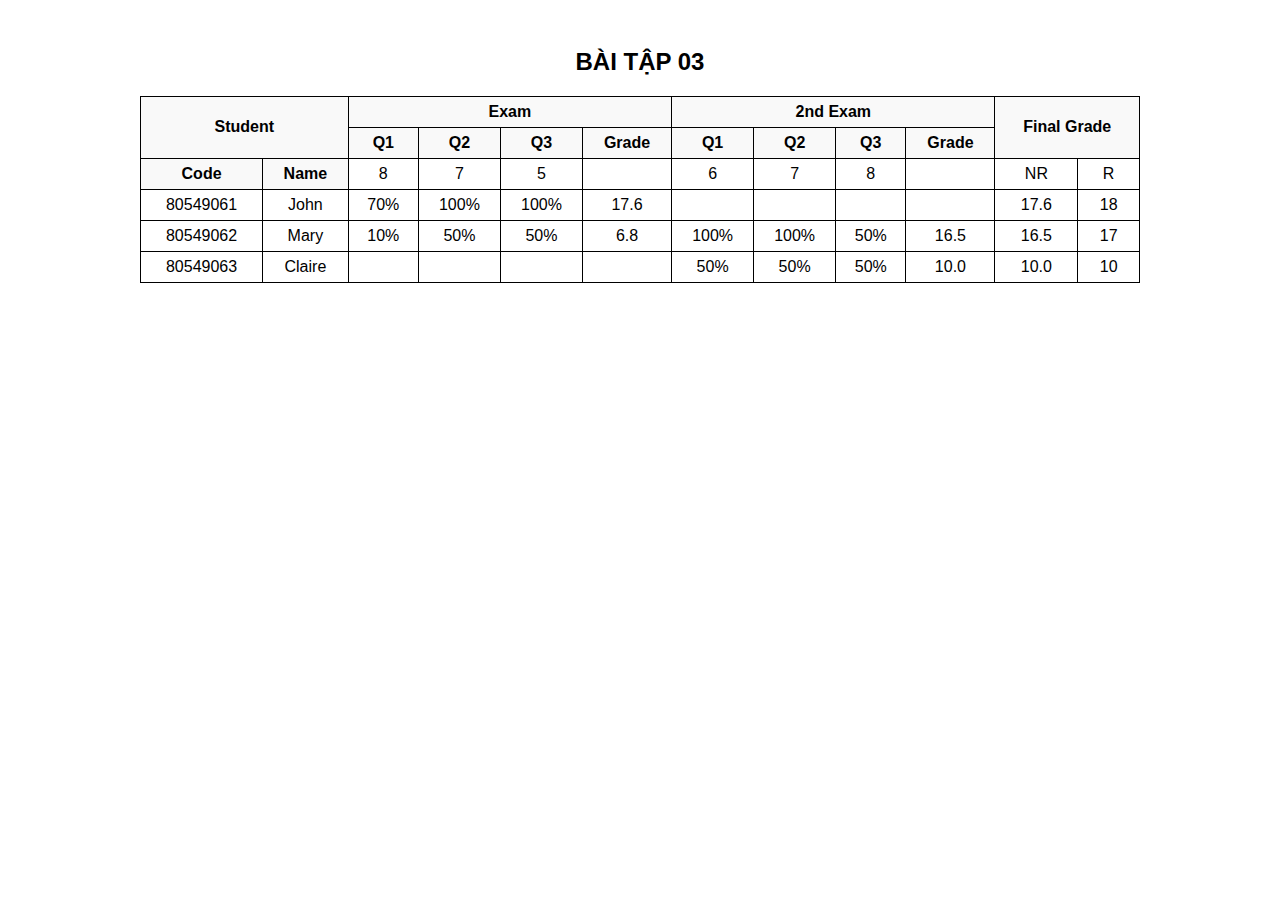
<file: BT3/index.html>
<!DOCTYPE html>
<html lang="vi">
<head>
  <meta charset="UTF-8">
  <title>Bài Tập 03</title>
  <style>
    body {
      font-family: Arial, sans-serif;
      padding: 20px;
    }

    table {
      border-collapse: collapse;
      width: 100%;
      max-width: 1000px;
      margin: 0 auto;
    }

    th, td {
      border: 1px solid #000;
      padding: 6px 10px;
      text-align: center;
    }

    th {
      background-color: #f9f9f9;
      font-weight: bold;
    }
  </style>
</head>
<body>

<h2 style="text-align: center;">BÀI TẬP 03</h2>

<table>
  <tr>
    <th colspan="2" rowspan="2">Student</th>
    <th colspan="4">Exam</th>
    <th colspan="4">2nd Exam</th>
    <th colspan="2" rowspan="2">Final Grade</th>
  </tr>
  <tr>
    <th>Q1</th>
    <th>Q2</th>
    <th>Q3</th>
    <th>Grade</th>
    <th>Q1</th>
    <th>Q2</th>
    <th>Q3</th>
    <th>Grade</th>
  </tr>
  <tr>
    <th>Code</th>
    <th>Name</th>
    <td>8</td>
    <td>7</td>
    <td>5</td>
    <td></td>
    <td>6</td>
    <td>7</td>
    <td>8</td>
    <td></td>
    <td>NR</td>
    <td>R</td>
  </tr>
  <tr>
    <td>80549061</td>
    <td>John</td>
    <td>70%</td>
    <td>100%</td>
    <td>100%</td>
    <td>17.6</td>
    <td></td>
    <td></td>
    <td></td>
    <td></td>
    <td>17.6</td>
    <td>18</td>
  </tr>
  <tr>
    <td>80549062</td>
    <td>Mary</td>
    <td>10%</td>
    <td>50%</td>
    <td>50%</td>
    <td>6.8</td>
    <td>100%</td>
    <td>100%</td>
    <td>50%</td>
    <td>16.5</td>
    <td>16.5</td>
    <td>17</td>
  </tr>
  <tr>
    <td>80549063</td>
    <td>Claire</td>
    <td></td>
    <td></td>
    <td></td>
    <td></td>
    <td>50%</td>
    <td>50%</td>
    <td>50%</td>
    <td>10.0</td>
    <td>10.0</td>
    <td>10</td>
  </tr>
</table>

</body>
</html>
</file>
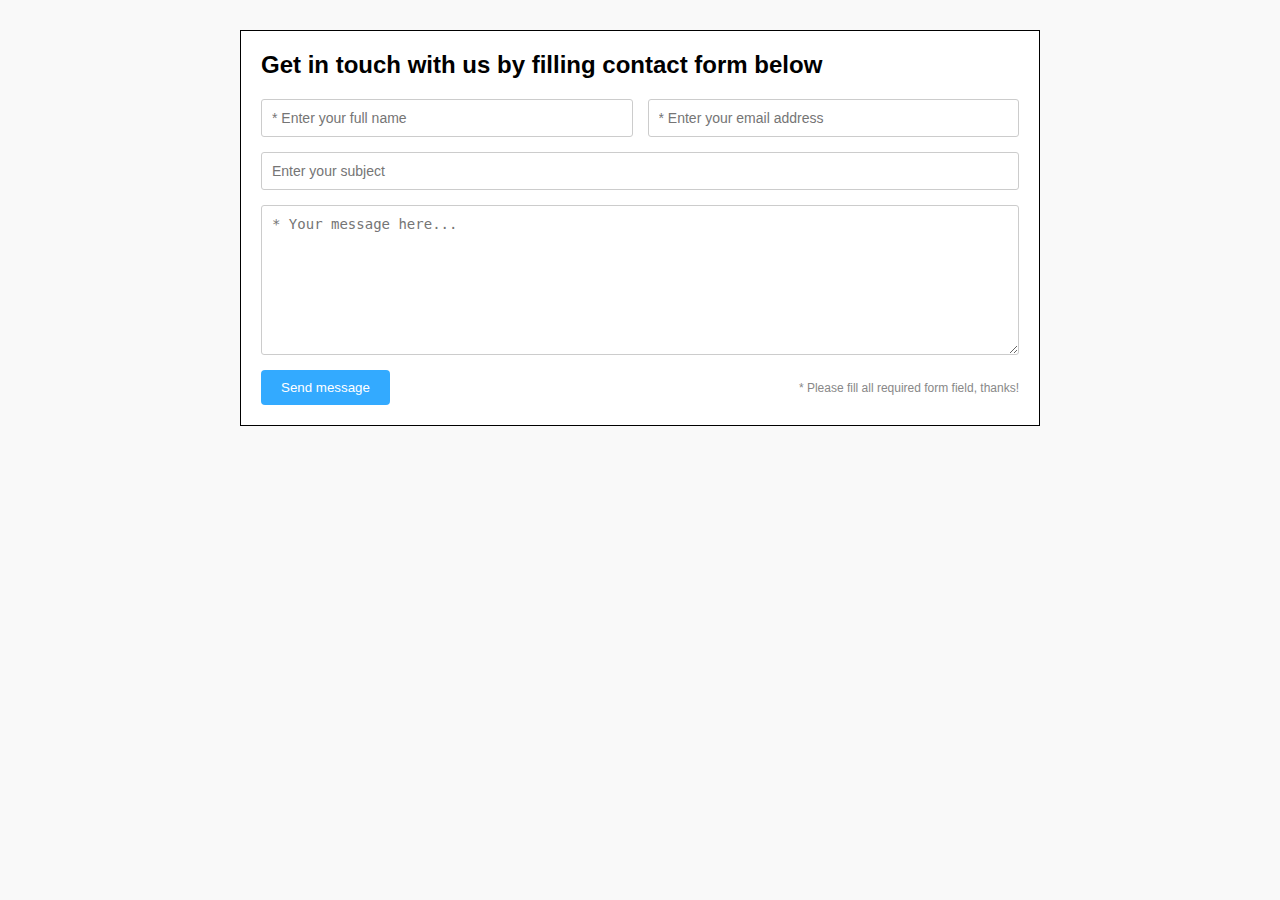
<file: Thực hành 2/BT1-Xay dựng bố cục form/index.html>
<!DOCTYPE html>
<html lang="en">
<head>
  <meta charset="UTF-8">
  <title>Contact Form</title>
  <link rel="stylesheet" href="style.css">
</head>
<body>
  <div class="container">
    <h2>Get in touch with us by filling contact form below</h2>
    <form>
      <div class="flex-row">
        <input type="text" placeholder="* Enter your full name" required>
        <input type="email" placeholder="* Enter your email address" required>
      </div>
      <input type="text" placeholder="Enter your subject">
      <textarea placeholder="* Your message here..." rows="8" required></textarea>
      <div class="flex-row space-between">
        <button type="submit">Send message</button>
        <span class="note">* Please fill all required form field, thanks!</span>
      </div>
    </form>
  </div>
</body>
</html>
</file>
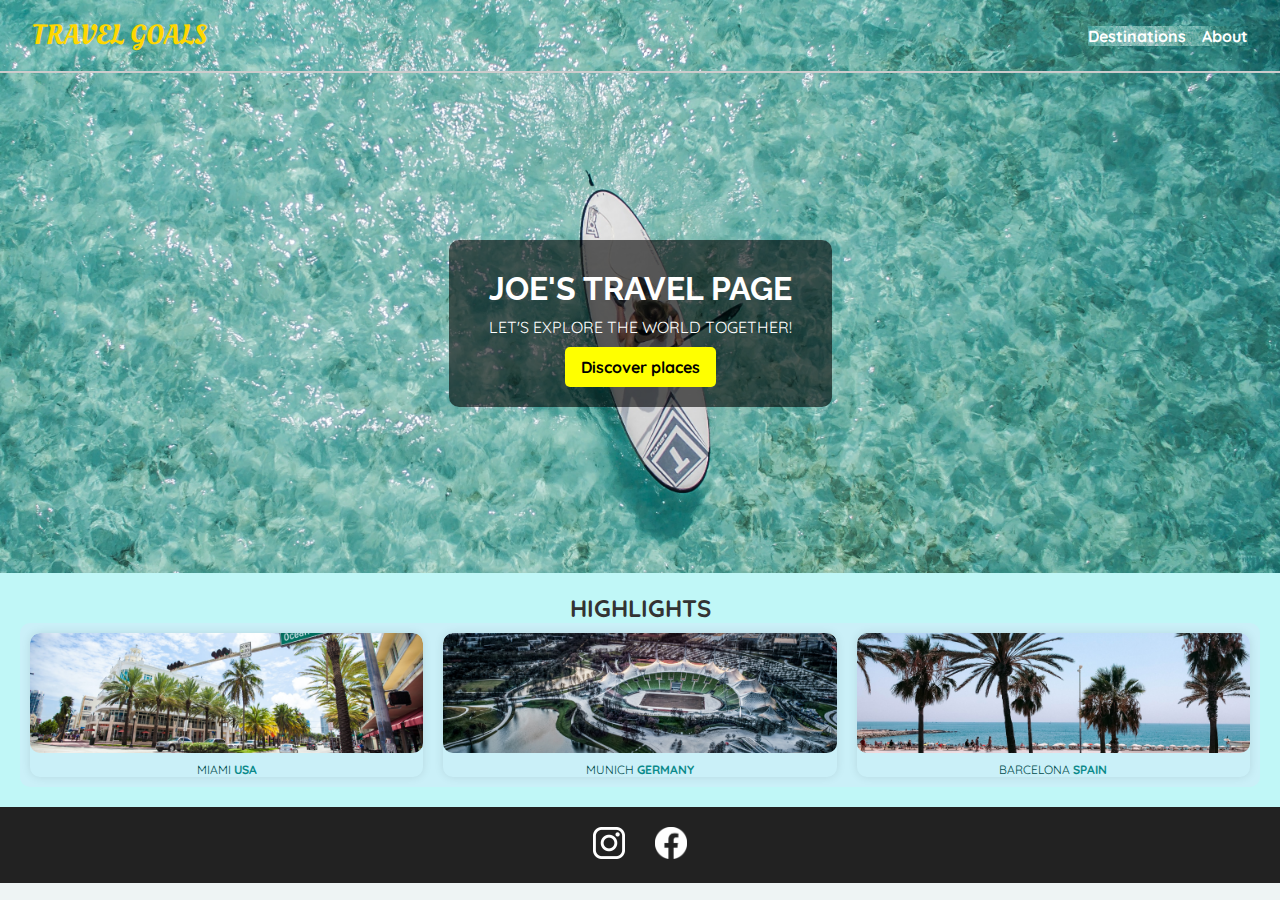
<file: Thực hành 2/BT2-Landing Page/index.html>
<!DOCTYPE html>
<html lang="en">
  <head>
    <meta charset="UTF-8" />
    <title>Travel Goals</title>
    <link rel="stylesheet" href="style.css" />
    <link href="https://fonts.googleapis.com/css2?family=Oleo+Script:wght@700&family=Raleway:wght@700&family=Quicksand:wght@300;500&display=swap" rel="stylesheet" />
  </head>
  <body>
    <header>
      <div id="page-logo">
        <a href="#">TRAVEL GOALS</a>
      </div>
      <nav>
        <ul>
          <li><a href="#">Destinations</a></li>
          <li><a href="#">About</a></li>
        </ul>
      </nav>
    </header>

    <main>
      <section id="hero">
        <div id="hero-content">
          <h1>JOE'S TRAVEL PAGE</h1>
          <p>LET'S EXPLORE THE WORLD TOGETHER!</p>
          <a href="destinations.html">Discover places</a>
        </div>
      </section>

      <section id="highlights">
        <h2>HIGHLIGHTS</h2>
        <ul id="destinations">
          <li class="destination">
            <img src="Images/miami.jpg" alt="Miami" />
            <p>MIAMI <strong>USA</strong></p>
          </li>
          <li class="destination">
            <img src="Images/munich.jpg" alt="Munich" />
            <p>MUNICH <strong>GERMANY</strong></p>
          </li>
          <li class="destination">
            <img src="Images/barcelona.jpg" alt="Barcelona" />
            <p>BARCELONA <strong>SPAIN</strong></p>
          </li>
        </ul>
      </section>
    </main>

    <footer>
      <ul>
        <li>
          <a href="#"><img src="Images/insta.png" alt="Instagram" /></a>
        </li>
        <li>
          <a href="#"><img src="Images/facebook.png" alt="Facebook" /></a>
        </li>
      </ul>
    </footer>
  </body>
</html>
</file>
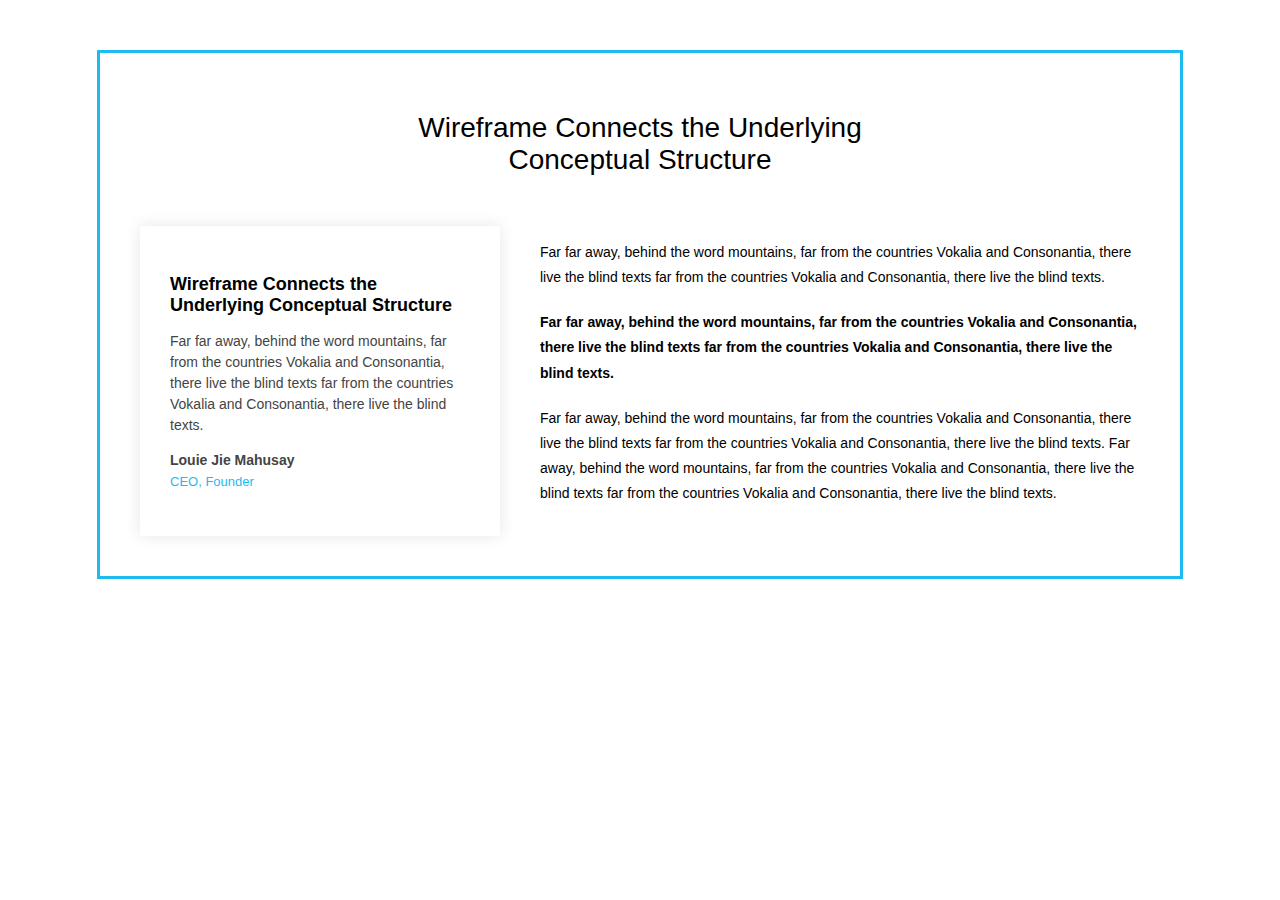
<file: Thực hành 2/BT3-Code theo nội dung/index.html>
<!DOCTYPE html>
<html lang="en">
<head>
  <meta charset="UTF-8">
  <title>Bài Tập 03</title>
  <link rel="stylesheet" href="style.css">
</head>
<body>
  <section class="container">
    <h1>Wireframe Connects the Underlying<br>Conceptual Structure</h1>

    <div class="content">
      <div class="card">
        <h3>Wireframe Connects the Underlying Conceptual Structure</h3>
        <p>
          Far far away, behind the word mountains, far from the countries
          Vokalia and Consonantia, there live the blind texts far from the
          countries Vokalia and Consonantia, there live the blind texts.
        </p>
        <p><strong>Louie Jie Mahusay</strong><br>
          <a href="#">CEO, Founder</a>
        </p>
      </div>

      <div class="text">
        <p>
          Far far away, behind the word mountains, far from the countries Vokalia
          and Consonantia, there live the blind texts far from the countries
          Vokalia and Consonantia, there live the blind texts.
        </p>
        <p><strong>
          Far far away, behind the word mountains, far from the countries Vokalia
          and Consonantia, there live the blind texts far from the countries
          Vokalia and Consonantia, there live the blind texts.
        </strong></p>
        <p>
          Far far away, behind the word mountains, far from the countries Vokalia
          and Consonantia, there live the blind texts far from the countries
          Vokalia and Consonantia, there live the blind texts. Far away, behind
          the word mountains, far from the countries Vokalia and Consonantia,
          there live the blind texts far from the countries Vokalia and
          Consonantia, there live the blind texts.
        </p>
      </div>
    </div>
  </section>
</body>
</html>
</file>
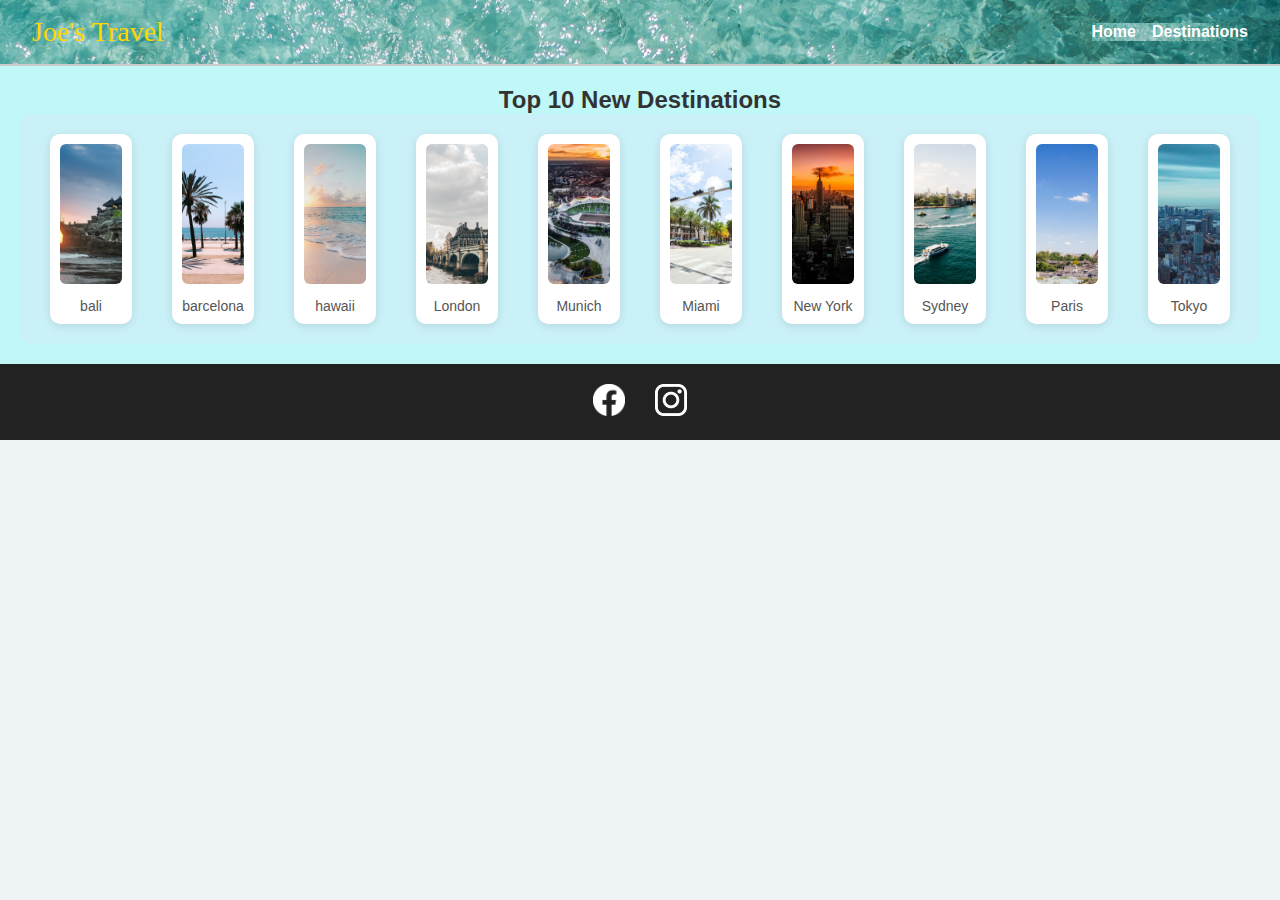
<file: Thực hành 2/BT2-Landing Page/destinations.html>
<!DOCTYPE html>
<html lang="en">
<head>
  <meta charset="UTF-8">
  <title>Discover Destinations</title>
  <link rel="stylesheet" href="style.css">
  <style>
    #destinations {
      display: flex;
      flex-wrap: wrap;
      justify-content: center;
      gap: 20px;
      list-style: none;
      padding: 20px;
    }

    .destination {
      background: white;
      padding: 10px;
      border-radius: 10px;
      width: 200px;
      box-shadow: 0 2px 10px rgba(0,0,0,0.1);
      text-align: center;
    }

    .destination img {
      width: 100%;
      height: 140px;
      object-fit: cover;
      border-radius: 6px;
      background-color: #ccc;
    }

    .destination p {
      margin-top: 10px;
      font-size: 14px;
      color: #555;
    }
  </style>
</head>
<body>

<header>
  <div id="page-logo">
    <a href="index.html">Joe's Travel</a>
  </div>
  <nav>
    <ul>
      <li><a href="index.html">Home</a></li>
      <li><a href="destinations.html">Destinations</a></li>
    </ul>
  </nav>
</header>

<section id="highlights">
  <h2>Top 10 New Destinations</h2>
  <ul id="destinations">
    <li class="destination">
      <img src="Images/The World/bali.jpg" alt="Ảnh 1">
      <p>bali</p>
    </li>
    <li class="destination">
      <img src="Images/The World/barcelona.jpg" alt="Ảnh 2">
      <p>barcelona</p>
    </li>
    <li class="destination">
      <img src="Images/The World/hawaii.jpg" alt="Ảnh 3">
      <p>hawaii</p>
    </li>
    <li class="destination">
      <img src="Images/The World/london.jpg" alt="Ảnh 4">
      <p>London</p>
    </li>
    <li class="destination">
      <img src="Images/The World/munich.jpg" alt="Ảnh 5">
      <p>Munich</p>
    </li>
    <li class="destination">
      <img src="Images/The World/miami.jpg" alt="Ảnh 6">
      <p>Miami</p>
    </li>
    <li class="destination">
      <img src="Images/The World/new-york-city.jpg" alt="Ảnh 7">
      <p>New York</p>
    </li>
    <li class="destination">
      <img src="Images/The World/sydney.jpg" alt="Ảnh 8">
      <p>Sydney</p>
    </li>
    <li class="destination">
      <img src="Images/The World/paris.jpg" alt="Ảnh 9">
      <p>Paris</p>
    </li>
    <li class="destination">
      <img src="Images/The World/tokyo.jpg" alt="Ảnh 10">
      <p>Tokyo</p>
    </li>
  </ul>
</section>

<footer>
  <ul>
    <li><img src="Images/facebook.png" alt="Facebook"></li>
    <li><img src="Images/insta.png" alt="Instagram"></li>
  </ul>
</footer>

</body>
</html>
</file>
<file: Thực hành 2/BT1-Xay dựng bố cục form/style.css>
* {
  box-sizing: border-box;
  margin: 0;
  padding: 0;
}

body {
  font-family: Arial, sans-serif;
  background-color: #f9f9f9;
  padding: 30px;
}

.container {
  background-color: #fff;
  border: 1px solid #000;
  padding: 20px;
  max-width: 800px;
  margin: auto;
}

h2 {
  margin-bottom: 20px;
}

form {
  display: flex;
  flex-direction: column;
  gap: 15px;
}

.flex-row {
  display: flex;
  gap: 15px;
}

.flex-row input {
  flex: 1;
}

input[type="text"],
input[type="email"],
textarea {
  padding: 10px;
  width: 100%;
  border: 1px solid #ccc;
  border-radius: 3px;
  font-size: 14px;
}

textarea {
  resize: vertical;
}

button {
  background-color: #33aaff;
  color: white;
  padding: 10px 20px;
  border: none;
  border-radius: 4px;
  cursor: pointer;
}

button:hover {
  background-color: #1a8cd8;
}

.space-between {
  justify-content: space-between;
  align-items: center;
}

.note {
  font-size: 12px;
  color: #888;
}
</file>
<file: Thực hành 2/BT3-Code theo nội dung/style.css>
body {
  font-family: Arial, sans-serif;
  margin: 0;
  padding: 0;
}

.container {
  max-width: 1000px;
  margin: 50px auto;
  padding: 40px;
  border-left: 3px solid #1ebbf0;
  border-right: 3px solid #1ebbf0;
  border-bottom: 3px solid #1ebbf0;
  border-top: 3px solid #1ebbf0;
}

.container h1 {
  text-align: center;
  font-weight: normal;
  font-size: 28px;
  margin-bottom: 50px;
}

.content {
  display: flex;
  gap: 40px;
  flex-wrap: wrap;
}

.card {
  flex: 1;
  background-color: white;
  padding: 30px;
  box-shadow: 0 0 15px rgba(0, 0, 0, 0.1);
  max-width: 300px;
}

.card h3 {
  font-size: 18px;
  margin-bottom: 15px;
}

.card p {
  font-size: 14px;
  color: #444444;
  line-height: 1.5;
}

.card a {
  color: #1ebbf0;
  font-size: 13px;
  text-decoration: none;
}

.text {
  flex: 2;
  font-size: 14px;
  line-height: 1.8;
}

.text strong {
  font-weight: bold;
  display: block;
  margin: 20px 0;
}
</file>
<file: Thực hành 2/BT2-Landing Page/style.css>
/* Reset đơn giản */
* {
  box-sizing: border-box;
  margin: 0;
  padding: 0;
}

body {
  font-family: 'Quicksand', sans-serif;
  background-color: #eef4f4;
  color: #333;
}

/* Header */
header {
  display: flex;
  justify-content: space-between;
  align-items: center;
  padding: 20px 40px;
  background-color: #fff;
  border-bottom: 2px solid #ccc;
}

#page-logo a {
  font-family: 'Oleo Script', cursive;
  font-size: 28px;
  color: gold;
  text-decoration: none;
}

nav ul {
  list-style: none;
  display: flex;
  gap: 20px;
}

nav a {
  text-decoration: none;
  color: #333;
  font-weight: bold;
}


header, header nav {
  background-image: url('Images/ocean.jpg'); /* Sử dụng ảnh nền giống phần hero */
  background-size: cover;
  background-position: top;
  color: white;
}

header {
  padding: 1rem 2rem;
  display: flex;
  justify-content: space-between;
  align-items: center;
}

nav ul {
  list-style: none;
  display: flex;
  gap: 1rem;
}

nav a {
  color: white;
  text-decoration: none;
  font-weight: bold;
}

/* Hero section */
#hero {
  background: url('Images/ocean.jpg') center/cover no-repeat;
  height: 500px;
  display: flex;
  align-items: center;
  justify-content: center;
  position: relative;
}

#hero-content {
  background-color: rgba(0, 0, 0, 0.6);
  color: white;
  padding: 30px 40px;
  border-radius: 10px;
  text-align: center;
}

#hero-content h1 {
  font-size: 32px;
  font-family: 'Raleway', sans-serif;
}

#hero-content p {
  margin: 10px 0 20px;
}

#hero-content a {
  text-decoration: none;
  background-color: yellow;
  color: black;
  padding: 10px 16px;
  border-radius: 5px;
  font-weight: bold;
}

/* Highlights section */
/*
#highlights {
  padding: 40px 20px;
  text-align: center;
}

#highlights h2 {
  font-size: 28px;
  margin-bottom: 20px;
  font-weight: 700;
}

#destinations {
  display: flex;
  justify-content: center;
  gap: 20px;
  flex-wrap: wrap;
  list-style: none;
}

.destination {
  background: white;
  padding: 10px;
  border-radius: 10px;
  width: 250px;
  box-shadow: 0 2px 10px rgba(0,0,0,0.1);
}

.destination img {
  width: 100%;
  height: 150px;
  object-fit: cover;
  border-radius: 6px;
}

.destination p {
  margin-top: 10px;
  font-size: 16px;
}
*/



#highlights {
  background-color: #c0f7f7; /* màu nền xanh nhạt như trong ảnh */
  padding: 20px 0;
  text-align: center;
}

#destinations {
  display: flex;
  justify-content: space-around; /* căn đều khoảng cách */
  list-style: none;
  padding: 10px 0;
  margin: 0 20px; /* tạo khoảng cách 2 bên */
  border-radius: 10px; /* bo góc */
  background-color: #caf0f8; /* nền nhẹ hơn cho phần ảnh */
}

.destination {
  flex: 1; /* cho các ảnh chiếm đều chiều ngang */
  margin: 0 10px; /* khoảng cách giữa các ảnh */
  border-radius: 10px;
  overflow: hidden; /* để bo tròn ảnh */
  box-shadow: 0 0 10px rgba(0,0,0,0.1); /* đổ bóng nhẹ */
}

.destination img {
  width: 100%;
  height: 120px; /* chiều cao ảnh, bạn có thể tăng nếu muốn ảnh dài hơn */
  object-fit: cover; /* giữ tỉ lệ và cắt ảnh vừa form */
  border-radius: 10px;
}

.destination p {
  margin-top: 5px;
  font-size: 12px;
  color: #004c4c;
}

.destination p strong {
  color: #0b8a8a;
}
/* Footer */
footer {
  background-color: #222;
  padding: 20px 0;
  text-align: center;
}

footer ul {
  list-style: none;
  display: flex;
  justify-content: center;
  gap: 30px;
}

footer img {
  width: 32px;
  height: 32px;
}



/* */
</file>
